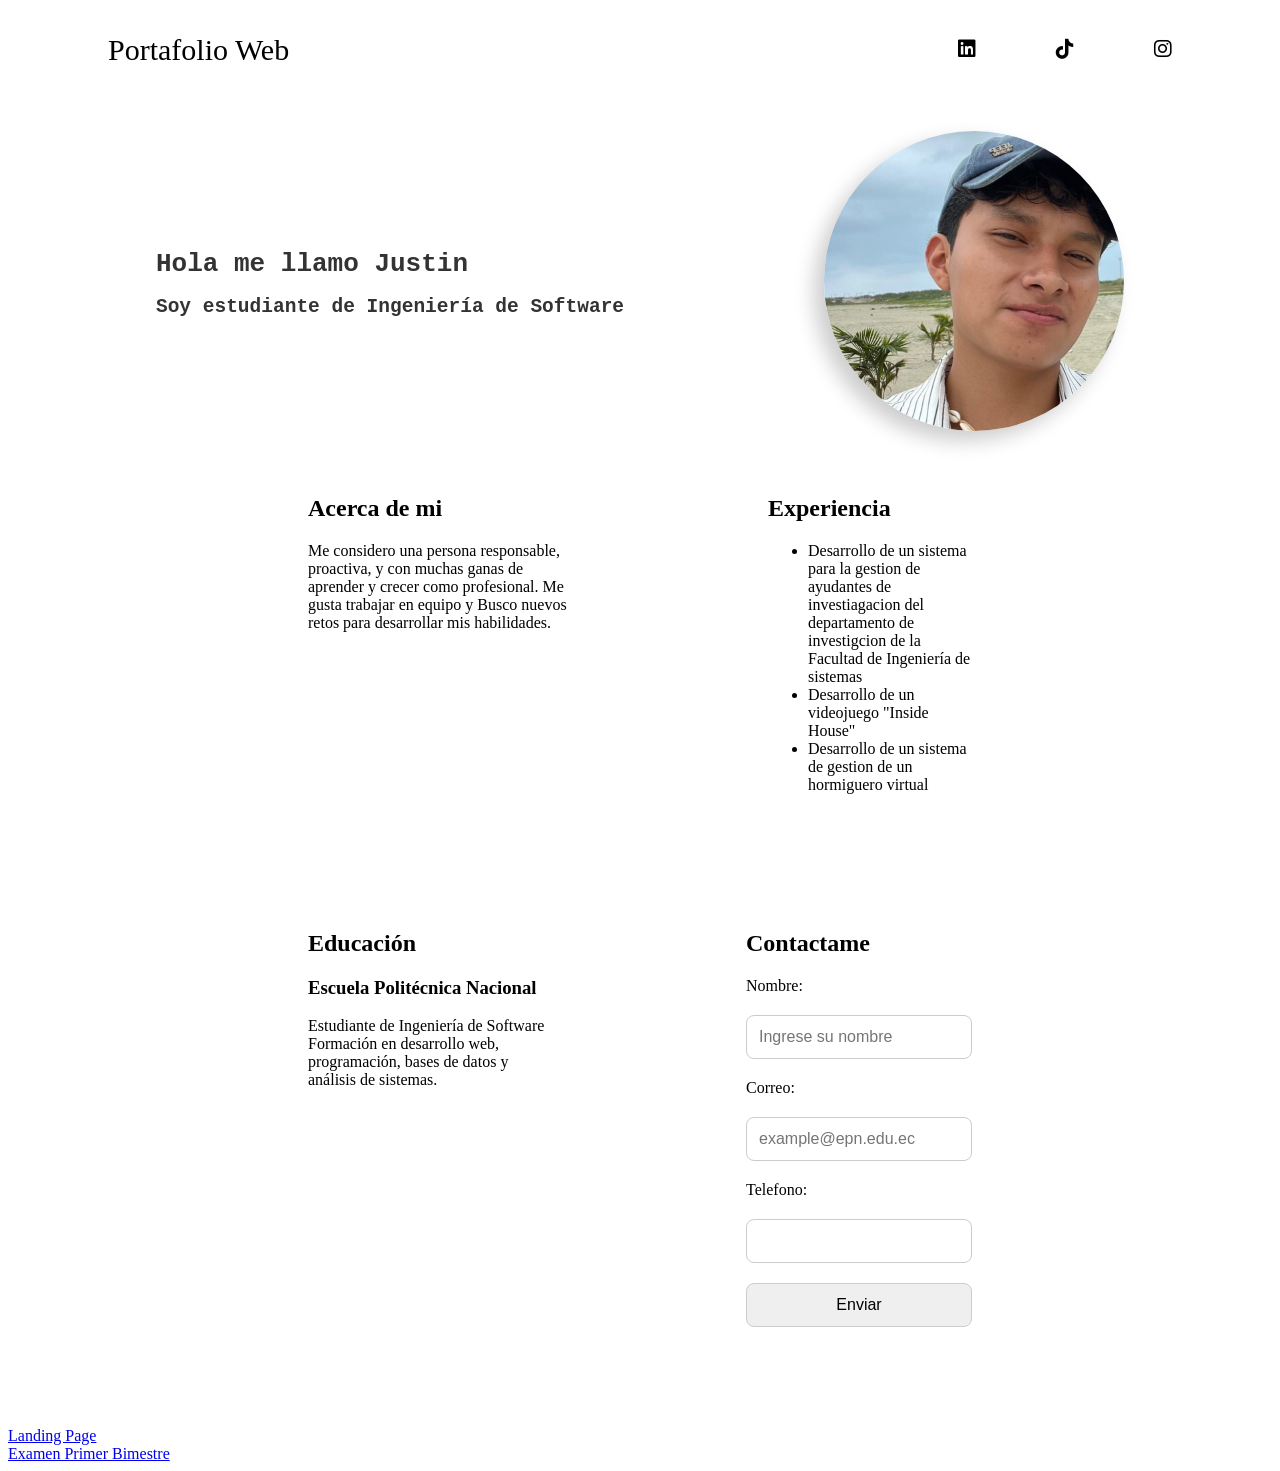
<file: index.html>
<!DOCTYPE html>
<html lang="en">
<head>
    <meta charset="UTF-8">
    <meta name="viewport" content="width=device-width, initial-scale=1.0">
    <title>Mi portafolio</title>
    <link rel="stylesheet" href="desing.css">
    <link rel="stylesheet" href="https://cdnjs.cloudflare.com/ajax/libs/font-awesome/6.5.0/css/all.min.css">
</head>
<body>
    <nav class="contenedor01">Portafolio Web
        <ul class="redes-sociales">
        <li class="red"><i class="fa-brands fa-linkedin"></i></li>
        <li class="red"><i class="fa-brands fa-tiktok"></i></li>
        <li class="red"><i class="fa-brands fa-instagram"></i></li>
    </ul>
    </nav>
    <div class="contenedor-general">
        <div class="contenedor">
            <div class="texto">
                <h1>Hola me llamo Justin</h1>
                <h2>Soy estudiante de Ingeniería de Software</h2>
            </div>
            <div class="contenedor-imagen-yo">
                <img class="imagen-yo" src="imagenes/Yo.jpeg" alt="">
            </div>
        </div>
    </div>

    <div class="contenedor2">
        <div class="texto2">
            <h2>Acerca de mi</h2>
            <p>Me considero una persona responsable, proactiva, y con muchas ganas de aprender y crecer como profesional. Me gusta trabajar en equipo y Busco nuevos retos para desarrollar mis habilidades.</p>
        </div>
        <div class="texto2">
            <h2>Experiencia</h2>
            <ul>
            <li>Desarrollo de un sistema para la gestion de ayudantes de investiagacion del departamento de investigcion de la Facultad de Ingeniería de sistemas</li>
            <li>Desarrollo de un videojuego "Inside House"</li>
            <li>Desarrollo de un sistema de gestion de un hormiguero virtual</li>
        </ul>
        </div>
    </div>

<div class="contenedor3">

    <div class="educacion">
        <h2>Educación</h2>

        <h3>Escuela Politécnica Nacional</h3>
        <p>
            Estudiante de Ingeniería de Software <br>
            Formación en desarrollo web, programación,
            bases de datos y análisis de sistemas.
        </p>
    </div>

     <section>
        <h2>Contactame</h2>
        
        <form action="">
            <label for="nombre">Nombre:</label>
            <input type="text" id="nombre" name="nombre" 
            placeholder="Ingrese su nombre" required>
            <label for="email">Correo:</label>
            <input type="email" name="email" placeholder="example@epn.edu.ec" required>
            <label for="telefono">Telefono:</label>
            <input type="tel" name="telefono" pattern="[9876][0-9]{8}" required>
            <input type="submit" value="Enviar">
        </form>
    </section>
</div>

<div>
    <a href="LandingP.html">Landing Page</a>
</div>
<div>
    <a href="Examen/index.html">Examen Primer Bimestre</a>
</div>

</body>
</html>
</file>
<file: desing.css>
.imagen-yo {
    width: 300px;
    height: 300px;
    object-fit: cover;
    border-radius: 50%;
    box-shadow: -10px 10px 20px rgba(0, 0, 0, 0.2);   
}
.texto {
    font-family: monospace;
    color: #333;
}
.contenedor01 {
    display: flex;
    justify-content: space-between;
    align-items: center;
    margin: 0px 100px 0px 100px;
    font-family: Georgia, 'Times New Roman', Times, serif;
    font-size: 30px;
}
.redes-sociales {
    display: flex;
    gap: 80px;     
    list-style: none;
    text-decoration: none;
}
.red {
    font-size: 20px;
    cursor: pointer;
    transition: all 0.3s ease;
}
.contenedor {
    display: flex;
    justify-content: space-between;
    align-items: center;
    padding: 40px;
    justify-content: center;
    gap: 200px;
}
.contenedor2 {
    display: flex;
    gap: 200px;
    margin-left: 300px;
    margin-right: 300px;
}
.contenedor3 {
    display: flex;
    gap: 200px;
    margin: 100px 300px;
    align-items: flex-start;
}

.educacion {
    width: 50%;
}

.contacto {
    width: 50%;
}

form {
    display: flex;
    flex-direction: column;
    gap: 20px;
}

input {
    padding: 12px;
    border: 1px solid #ccc;
    border-radius: 8px;
    font-size: 16px;
}

button {
    padding: 12px;
    border: none;
    border-radius: 8px;
    background: #333;
    color: white;
    font-size: 16px;
    cursor: pointer;
}

button:hover {
    transform: scale(1.03);
    transition: 0.3s;
}
</file>
